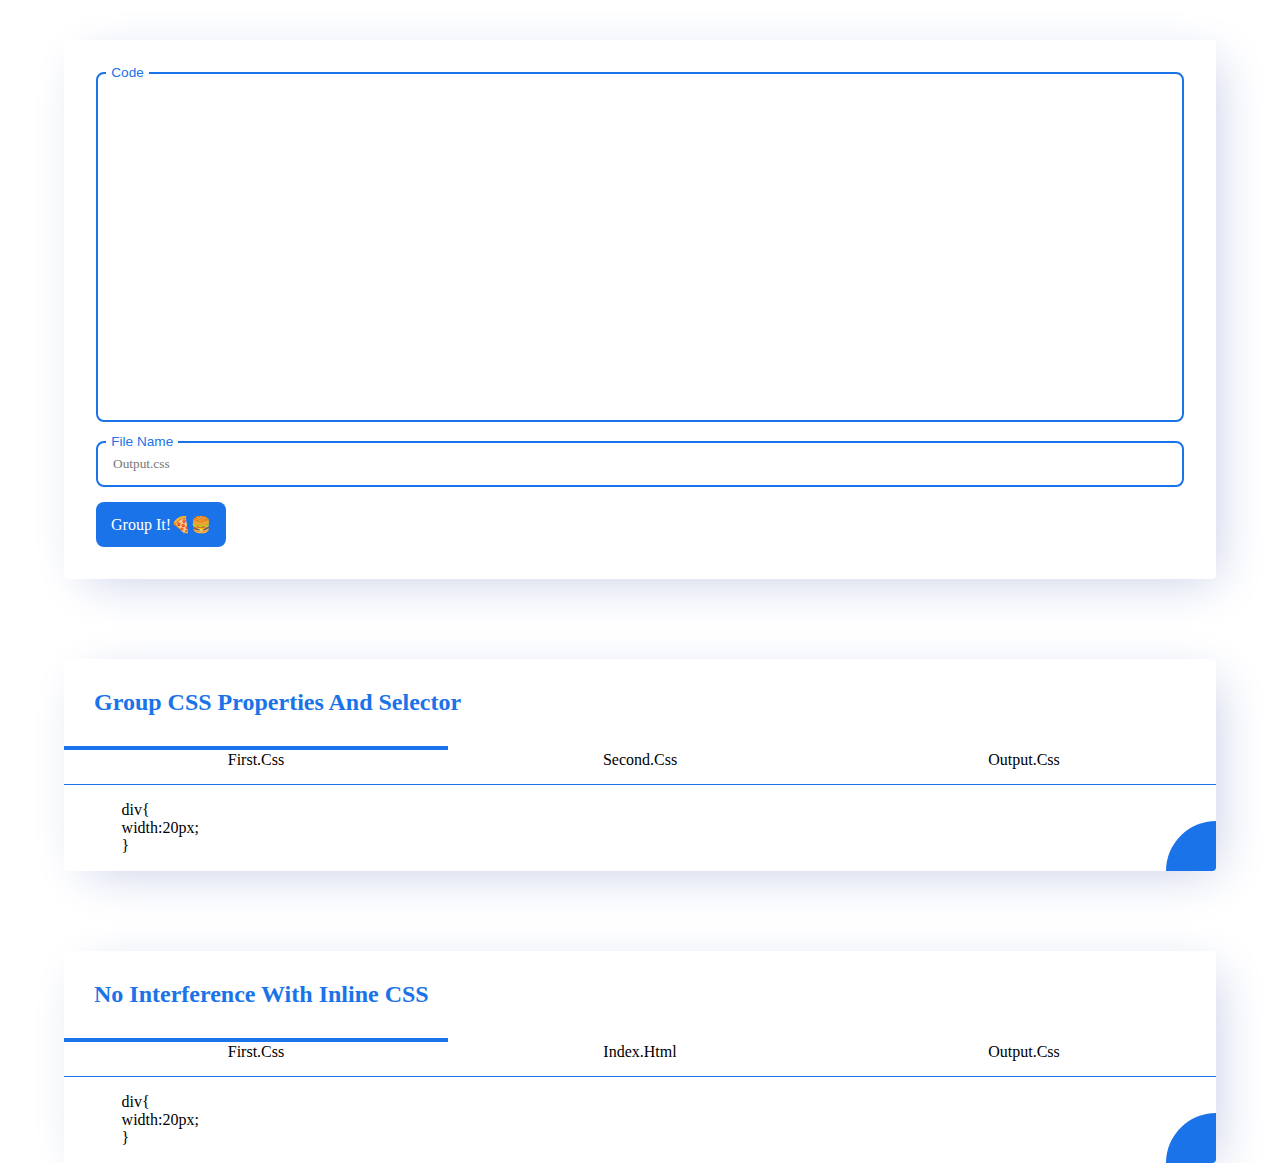
<file: CSSCompressor/Index.html>
<!DOCTYPE html>
<html lang="en">
<head>
  <meta charset="UTF-8" />
  <meta name="viewport" content="width=device-width, initial-scale=1.0" />
  <title>CSS Compressor</title>
  <link rel="icon" href="icon.png" type="image/x-icon">
  <style>
    body,
    html,
    .bg {
      height: 100%;
    }

    body,
    html,
    .form-input,
    .bg {
      width: 100%;
    }

    body,
    .tabsContainer {
      display: flex;
    }

    .upperTabs,
    span,
    .bg {
      text-transform: capitalize;
    }

    .line,
    span,
    .bg {
      position: absolute;
    }

    .line,
    .bg {
      background-color: rgb(26, 115, 232);
    }

    #container,
    .card {
      background-color: rgb(255, 255, 255);
      box-shadow: rgb(198, 205, 231) 11px 11px 48px -11px, rgba(255, 255, 255, 0.624) -11px -11px 48px;
      width: 90%;
      margin: 40px;
      height: auto;
    }

    #container,
    .card,
    .bg {
      border-radius: 4px;
    }

    label,
    .card {
      position: relative;
    }

    label,
    a {
      font-size: 1rem;
    }

    .form-input,
    a {
      padding: 13px 15px;
      border-radius: 8px;
    }

    span,
    .cardBody {
      color: rgb(26, 115, 232);
    }

    a,
    .bg {
      color: white;
    }

    * {
      font-family: Alef;
      user-select: none;
      box-sizing: border-box;
    }

    body,
    html {
      padding: 0px;
      margin: 0px;
    }

    body {
      flex-direction: column;
      align-items: center;
    }

    .tabsContainer {
      padding-bottom: 10px;
      margin-bottom: 10px;
      border-bottom: 1px solid rgb(26, 115, 232);
    }

    .upperTabs {
      flex: 1 1 0%;
      padding: 5px 10px;
      text-align: center;
    }

    .line {
      height: 4px;
      transition: width 750ms ease-in-out 0s, left 750ms ease-in-out 0s;
    }

    label {
      margin-bottom: 15px;
      display: block;
    }

    .form-input {
      border: 2px solid rgb(26, 115, 232);
      outline: 0px;
      resize: none;
    }

    span {
      top: -7px;
      left: 10px;
      font-size: 0.85rem;
      padding: 0px 0.33rem;
      background: rgb(255, 255, 255);
      font-family: sans-serif;
    }

    a {
      background: rgb(26, 115, 232);
      outline: none;
      width: auto;
      border: none;
      cursor: pointer;
      font-weight: 500;
      display: inline-block;
      text-decoration: none;
    }

    .bg {
      transition-duration: 1000ms;
      padding: 10px;
      clip-path: circle(50px at 100% 100%);
      transition-property: clip-path;
      bottom: 0px;
      font-size: 1.5rem;
    }

    .cardBody {
      padding: 30px;
      font-weight: bolder;
      font-size: 1.5em;
    }

    #container {
      padding: 2rem
    }

    .bg:hover {
      clip-path: circle(150% at 100% 100%)
    }

    pre {
      transform: translateX(5%);
    }
  </style>
</head>

<body>

  <div id="container">
    <label>
      <textarea rows="20" class="form-input" id="code"></textarea>
      <span>Code</span>
    </label>
    <label id="name">
      <input class="form-input" type="text" id="codeName" placeholder="Output.css">
      <span>File Name</span>
    </label>
    <a href="CSSCompressor.html" target="_blank">Group It!🍕🍔</a>
  </div>

  <div class="card">
    <div class="cardBody">
      Group CSS Properties And Selector
    </div>
    <div class="codeTabs">
      <div class="tabsContainer">
        <div class="upperTabs" content="div{
width:20px;
}">first.css</div>
        <div class="upperTabs" content="span{
width:20px;
display:block;
}">Second.css</div>
        <div class="upperTabs" content="div,span{
width:20px;
}

span{
display:block;
}">Output.css</div>
        <div class="line"></div>
      </div>
      <pre>
        </pre>
    </div>
    <div class="bg">
      group all css properties and selectors with matching properties. which really reduces headache.👩‍🔧👨‍💻😱
    </div>
  </div>

  <div class="card">
    <div class="cardBody">
      No Interference With Inline CSS
    </div>
    <div class="codeTabs">
      <div class="tabsContainer">
        <div class="upperTabs" content="div{
width:20px;
}">first.css</div>
        <div class="upperTabs" content="<div style='width:30px'>">Index.html</div>
        <div class="upperTabs" content="div{
width:20px;
}">Output.css</div>
        <div class="line"></div>
      </div>
      <pre>
        </pre>
    </div>
    <div class="bg">
      No Interference With Inline CSS. which means specificity is maintained and no overriding of css rules.📏📐🖊
    </div>
  </div>
  <script>
    for (let i = 0; i < document.querySelectorAll(".card").length; i++) {
      const selector = `.card:nth-child(${i + 2})`, line = document.querySelector(selector + " .line");
      for (const items of document.querySelectorAll(selector + " .upperTabs"))
        items.addEventListener("click", e => {
          line.style.left = e.target.offsetLeft + "px";
          line.style.width = e.target.offsetWidth + "px";
          document.querySelector(selector + " pre").innerText = e.target.getAttribute("content");
        });
      document.querySelector(selector + " .upperTabs:nth-child(1)").click();
    }
    document.querySelector("a").addEventListener("click", _ => {
      sessionStorage.setItem("css", document.querySelector("#code").value);
      sessionStorage.setItem("fileName", document.querySelector("#codeName").value)
    })
  </script>
</body>
</html>
</file>
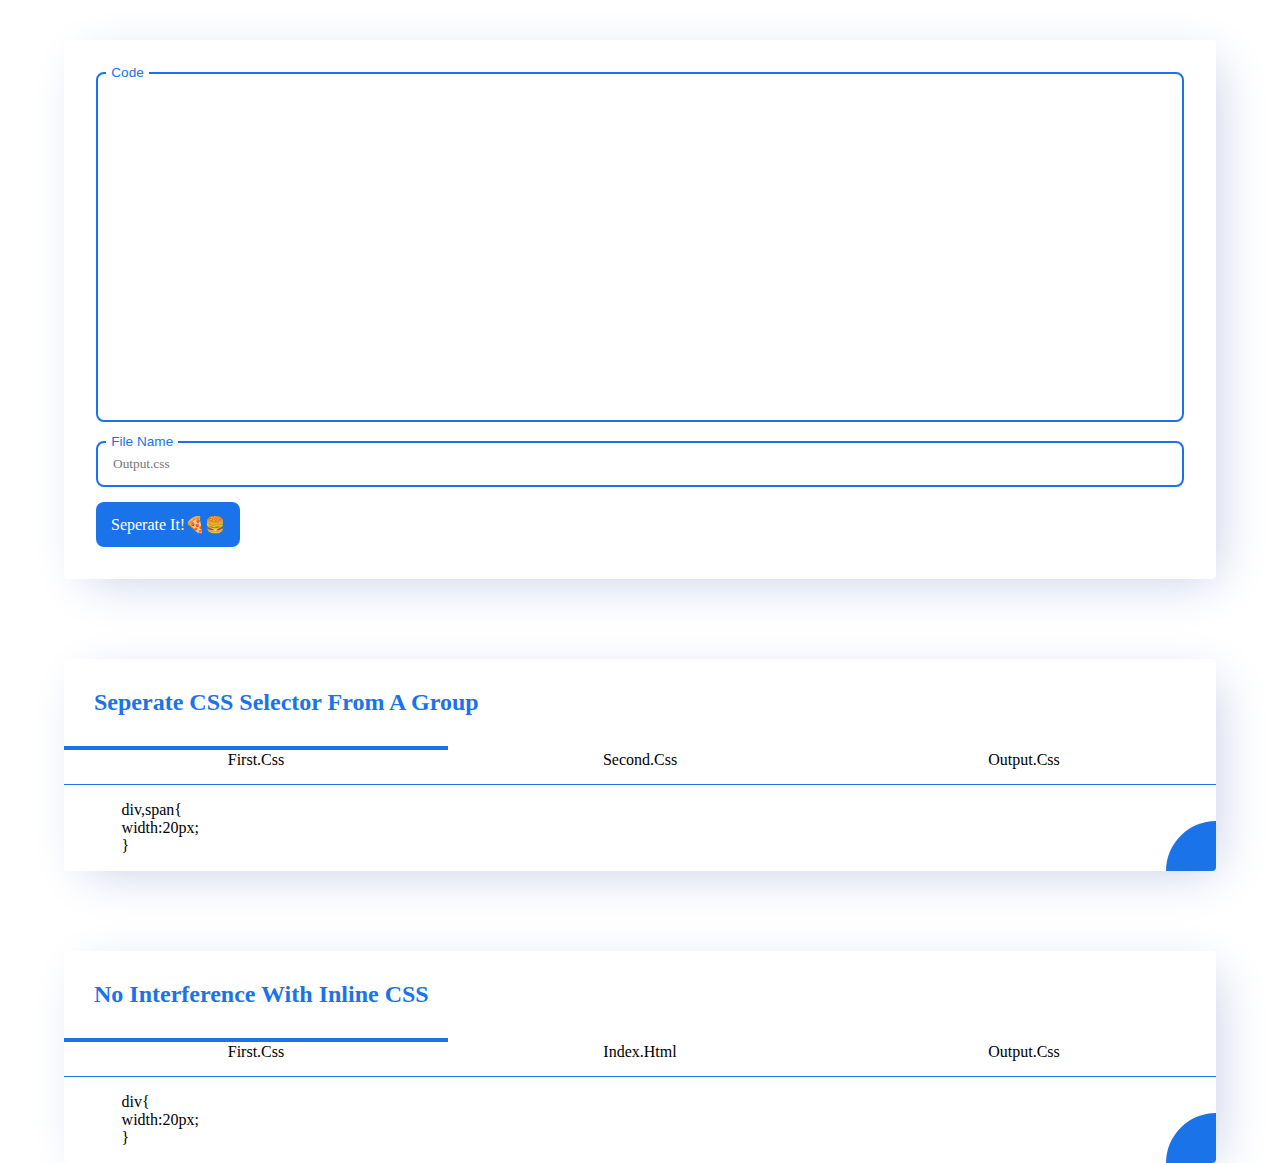
<file: CSSDecompressor/index.html>
<!DOCTYPE html>
<html lang="en">
<head>
  <meta charset="UTF-8" />
  <meta name="viewport" content="width=device-width, initial-scale=1.0" />
  <title>CSS Decompressor</title>
  <link rel="icon" href="icon.png" type="image/x-icon">
  <style>
    body,
    html,
    .bg {
      height: 100%;
    }

    body,
    html,
    .form-input,
    .bg {
      width: 100%;
    }

    body,
    .tabsContainer {
      display: flex;
    }

    .upperTabs,
    span,
    .bg {
      text-transform: capitalize;
    }

    .line,
    span,
    .bg {
      position: absolute;
    }

    .line,
    .bg {
      background-color: rgb(26, 115, 232);
    }

    #container,
    .card {
      background-color: rgb(255, 255, 255);
      box-shadow: rgb(198, 205, 231) 11px 11px 48px -11px, rgba(255, 255, 255, 0.624) -11px -11px 48px;
      width: 90%;
      margin: 40px;
      height: auto;
    }

    #container,
    .card,
    .bg {
      border-radius: 4px;
    }

    label,
    .card {
      position: relative;
    }

    label,
    a {
      font-size: 1rem;
    }

    .form-input,
    a {
      padding: 13px 15px;
      border-radius: 8px;
    }

    span,
    .cardBody {
      color: rgb(26, 115, 232);
    }

    a,
    .bg {
      color: white;
    }

    * {
      font-family: Alef;
      user-select: none;
      box-sizing: border-box;
    }

    body,
    html {
      padding: 0px;
      margin: 0px;
    }

    body {
      flex-direction: column;
      align-items: center;
    }

    .tabsContainer {
      padding-bottom: 10px;
      margin-bottom: 10px;
      border-bottom: 1px solid rgb(26, 115, 232);
    }

    .upperTabs {
      flex: 1 1 0%;
      padding: 5px 10px;
      text-align: center;
    }

    .line {
      height: 4px;
      transition: width 750ms ease-in-out 0s, left 750ms ease-in-out 0s;
    }

    label {
      margin-bottom: 15px;
      display: block;
    }

    .form-input {
      border: 2px solid rgb(26, 115, 232);
      outline: 0px;
      resize: none;
    }

    span {
      top: -7px;
      left: 10px;
      font-size: 0.85rem;
      padding: 0px 0.33rem;
      background: rgb(255, 255, 255);
      font-family: sans-serif;
    }

    a {
      background: rgb(26, 115, 232);
      outline: none;
      width: auto;
      border: none;
      cursor: pointer;
      font-weight: 500;
      display: inline-block;
      text-decoration: none;
    }

    .bg {
      transition-duration: 1000ms;
      padding: 10px;
      clip-path: circle(50px at 100% 100%);
      transition-property: clip-path;
      bottom: 0px;
      font-size: 1.5rem;
    }

    .cardBody {
      padding: 30px;
      font-weight: bolder;
      font-size: 1.5em;
    }

    #container {
      padding: 2rem
    }

    .bg:hover {
      clip-path: circle(150% at 100% 100%)
    }

    pre {
      transform: translateX(5%);
    }
  </style>
</head>

<body>

  <div id="container">
    <label>
      <textarea rows="20" class="form-input" id="code"></textarea>
      <span>Code</span>
    </label>
    <label id="name">
      <input class="form-input" type="text" id="codeName" placeholder="Output.css">
      <span>File Name</span>
    </label>
    <a href="CSSDecompressor.html" target="_blank">Seperate It!🍕🍔</a>
  </div>

  <div class="card">
    <div class="cardBody">
      Seperate CSS Selector From A Group
    </div>
    <div class="codeTabs">
      <div class="tabsContainer">
        <div class="upperTabs" content="div,span{
width:20px;
}">first.css</div>
        <div class="upperTabs" content="body,span{
display:block;
}">Second.css</div>
        <div class="upperTabs" content="div{
width:20px;
}

span{
width:20px;
display:block;
}

body{
  display:block;
}">Output.css</div>
        <div class="line"></div>
      </div>
      <pre>
        </pre>
    </div>
    <div class="bg">
      Seperate all css selectors from Group with all its properties. which really reduces headache.👩‍🔧👨‍💻😱
    </div>
  </div>

  <div class="card">
    <div class="cardBody">
      No Interference With Inline CSS
    </div>
    <div class="codeTabs">
      <div class="tabsContainer">
        <div class="upperTabs" content="div{
width:20px;
}">first.css</div>
        <div class="upperTabs" content="<div style='width:30px'>">Index.html</div>
        <div class="upperTabs" content="div{
width:20px;
}">Output.css</div>
        <div class="line"></div>
      </div>
      <pre>
        </pre>
    </div>
    <div class="bg">
      No Interference With Inline CSS. which means specificity is maintained and no overriding of css rules.📏📐🖊
    </div>
  </div>
  <script>
    for (let i = 0; i < document.querySelectorAll(".card").length; i++) {
      const selector = `.card:nth-child(${i + 2})`, line = document.querySelector(selector + " .line");
      for (const items of document.querySelectorAll(selector + " .upperTabs"))
        items.addEventListener("click", e => {
          line.style.left = e.target.offsetLeft + "px";
          line.style.width = e.target.offsetWidth + "px";
          document.querySelector(selector + " pre").innerText = e.target.getAttribute("content");
        });
      document.querySelector(selector + " .upperTabs:nth-child(1)").click();
    }
    document.querySelector("a").addEventListener("click", _ => {
      sessionStorage.setItem("css", document.querySelector("#code").value);
      sessionStorage.setItem("fileName", document.querySelector("#codeName").value)
    })
  </script>
</body>
</html>
</file>
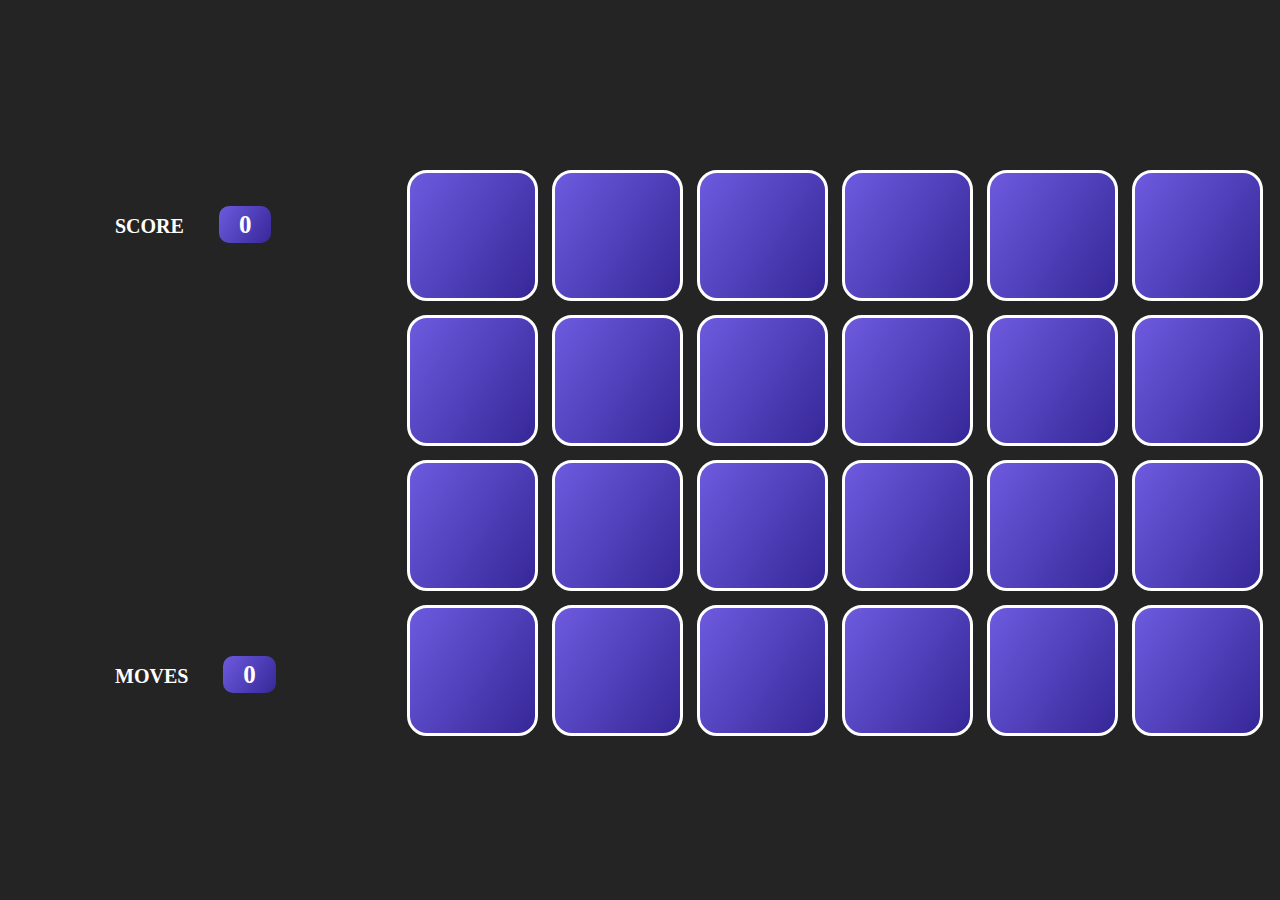
<file: Memory Game/index.html>
<html>
<style>
    body,
    html,
    .cardFront,
    .cardBack,
    .gameContainer,
    .points {
        height: 100%;
    }

    body,
    html,
    .cardFront,
    .cardBack,
    .gameContainer {
        width: 100%;
    }

    .cardFront,
    .cardBack {
        position: absolute;
        border-radius: 20px;
        backface-visibility: hidden;
    }

    .cardFront,
    .score p {
        background-image: linear-gradient(123deg, rgb(108, 91, 222), rgb(54, 39, 152));
    }

    .gameContainer,
    .points,
    .flexCenterer {
        display: flex;
        align-items: center;
    }

    .gameContainer,
    .flexCenterer {
        justify-content: center;
    }

    body,
    html {
        padding: 0px;
        margin: 0px;
        background-color: rgb(37, 36, 36);
    }

    .gridContainer {
        flex-grow: 1;
        display: grid;
        grid-template-columns: repeat(6, 125px);
        gap: 20px;
    }

    .container {
        transform-style: preserve-3d;
        position: relative;
        width: 125px;
        height: 125px;
        transition: all 1s ease 0s;
    }

    .cardBack {
        background-size: cover;
        background-color: rgb(255, 255, 255);
        transform: rotateY(180deg);
    }

    .points {
        width: 30%;
        flex-direction: column;
        justify-content: space-around;
    }

    .score {
        width: 200px;
        text-transform: uppercase;
        font-family: alef;
        font-size: 20px;
        font-weight: bolder;
        color: white;
        user-select: none;
    }

    .score p {
        display: inline;
        margin-left: 30px;
        padding: 5px 20px;
        font-size: 25px;
        border-radius: 10px;
    }

    .cardFront {
        border: 3px solid rgb(255, 255, 255)
    }

    .gameContainer {
        flex-direction: row
    }
</style>

<body>
    <div class="gameContainer">
        <div class="points">
            <div class="score" id="score">
                Score
                <p>0</p>
            </div>
            <div class="score" id="moves">
                Moves
                <p>0</p>
            </div>
        </div>
        <div class="flexCenterer">
            <div class="gridContainer"></div>
        </div>
    </div>
    <script>
        const backgroundImageObject = new Map();
        for (let i = 0; i < 12; i++)
            backgroundImageObject.set("SVG/drawing" + i + ".svg", 0);
        for (let i = 0; i < 24; i++) {
            const containerDiv = document.createElement("div");
            containerDiv.classList.add("container");
            const cardFrontDiv = document.createElement("div");
            cardFrontDiv.classList.add("cardFront");
            containerDiv.appendChild(cardFrontDiv);
            const cardBackDiv = document.createElement("div");
            cardBackDiv.classList.add("cardBack");
            while (true) {
                let backgroundImagePath = "SVG/drawing" + Math.floor(Math.random() * 12) + ".svg";
                let backgroundImageUsedTimes = backgroundImageObject.get(backgroundImagePath);
                if (backgroundImageUsedTimes < 2) {
                    backgroundImageObject.set(backgroundImagePath, ++backgroundImageUsedTimes);
                    cardBackDiv.style.backgroundImage = "url(" + backgroundImagePath + ")";
                    break;
                }
            }
            containerDiv.appendChild(cardBackDiv);
            document.querySelector(".gridContainer").appendChild(containerDiv);
        }
        const containerArray = document.getElementsByClassName("container");
        let firstCardSelected, score = 0, moves = 0;
        for (const container of containerArray) {
            container.addEventListener("click", function (e) {
                const parentNode = e.target.parentNode;
                const currentBackgroundImage = e.target.nextSibling.style.backgroundImage;
                parentNode.style.transform = "rotateY(180deg)";
                if (firstCardSelected == undefined) {
                    firstCardSelected = {
                        parent: parentNode,
                        image: currentBackgroundImage
                    };
                }
                else if (firstCardSelected.image == currentBackgroundImage) {
                    setTimeout(function () {
                        firstCardSelected.parent.style.visibility = "hidden";
                        parentNode.style.visibility = "hidden";
                        let updateScore = score + 100;
                        let id = setInterval(function () {
                            document.querySelector("#score p").innerText = ++score;
                            if (score == updateScore)
                                clearInterval(id);
                        }, 10);
                        firstCardSelected = undefined;
                    }, 100);
                }
                else {
                    setTimeout(function () {
                        firstCardSelected.parent.style.transform = "rotateY(360deg)";
                        parentNode.style.transform = "rotateY(360deg)";
                        document.querySelector("#moves p").innerText = ++moves;
                        firstCardSelected = undefined;
                    }, 1000);
                }

            });
        }
    </script>
</body>
</html>
</file>
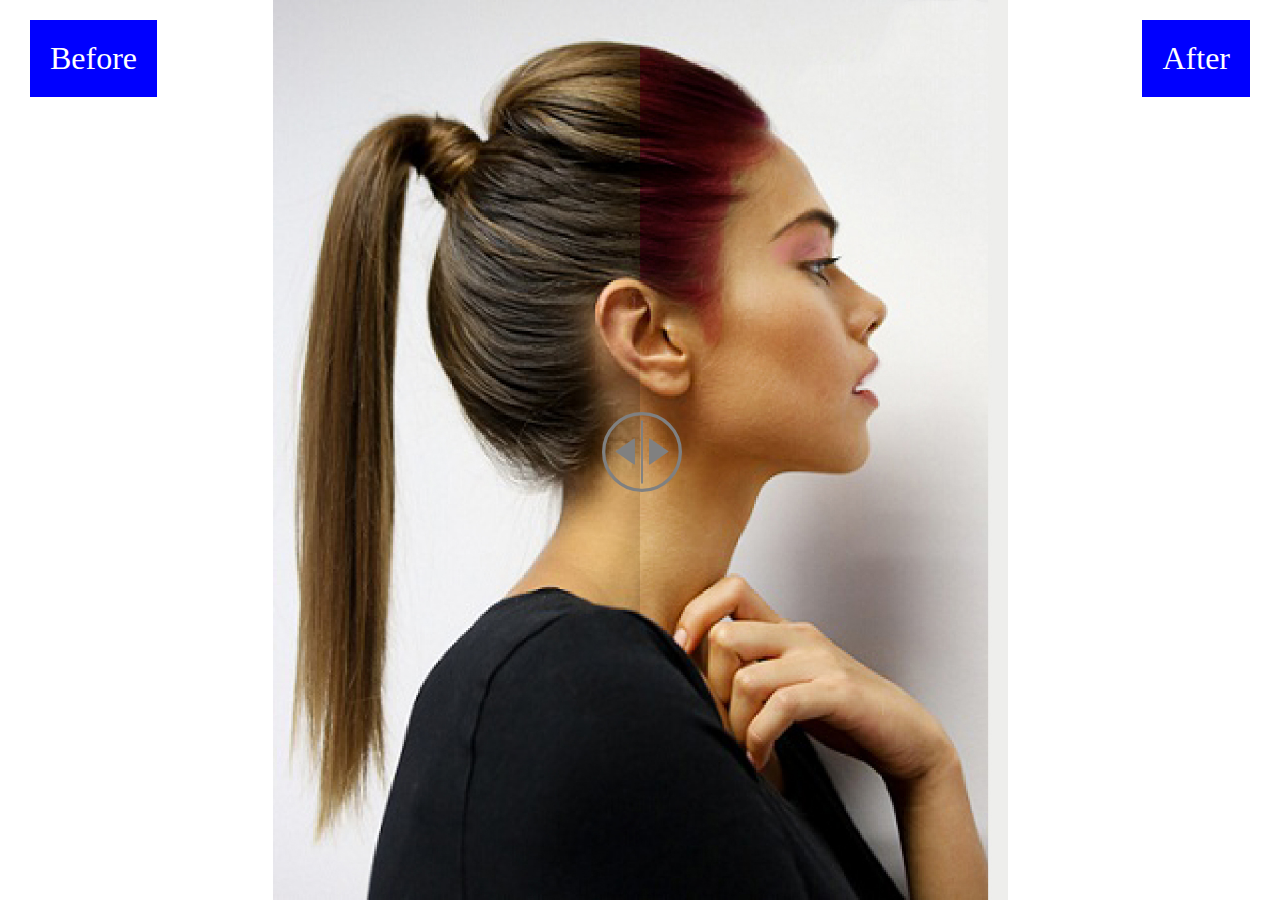
<file: ImageComparer/ImageComparer.html>
<html>
<style>
    #before,
    #after,
    input::-webkit-slider-thumb {
        background-repeat: no-repeat;
        background-position: center center;
        background-size: contain;
    }

    input::-webkit-slider-thumb,
    #beforeText,
    #afterText {
        opacity: 0;
        transition-property: opacity;
        transition-duration: 250ms;
    }

    #container:hover>input::-webkit-slider-thumb,
    #container:hover>#beforeText,
    #container:hover>#afterText {
        opacity: 1;
    }

    #beforeText,
    #afterText {
        position: fixed;
        top: 20px;
        font-size: xx-large;
        color: white;
        background-color: blue;
        padding: 20px;
    }

    #before,
    #after,
    input {
        position: absolute;
        height: inherit;
    }

    body {
        margin: 0px;
        padding: 0px;
    }

    #container {
        position: relative;
        overflow: hidden;
    }

    input::-webkit-slider-thumb {
        width: 80px;
        background-image: url("CompareIcon.svg");
        cursor: col-resize;
    }

    #before {
        background-image: url("before.jpg");
        left: 0px;
    }

    #after {
        background-image: url("after.jpg");
        left: 50%;
    }

    input {
        outline-style: none;
        background-color: transparent;
    }

    html,
    body,
    #container,
    input::-webkit-slider-thumb {
        height: 100%
    }

    #container,
    #before,
    #after,
    input {
        width: 100%
    }

    input::-webkit-slider-thumb,
    input {
        appearance: none
    }

    #before,
    #after {
        background-attachment: fixed
    }

    #beforeText {
        left: 30px
    }

    #afterText {
        right: 30px
    }
</style>

<body>
    <div id="container">
        <div id="beforeText">Before</div>
        <div id="afterText">After</div>
        <div id="before"></div>
        <div id="after"></div>
        <input type="range" max="100" min="0" value="50">
    </div>
    <script>
        document.querySelector("input").addEventListener("input", function () {
            document.querySelector("#after").style.left = this.value + "%";
        });
        let container = document.querySelector("#container");
        container.addEventListener("dblclick", async _ => await container.requestFullscreen());
    </script>
</body>

</html>
</file>
